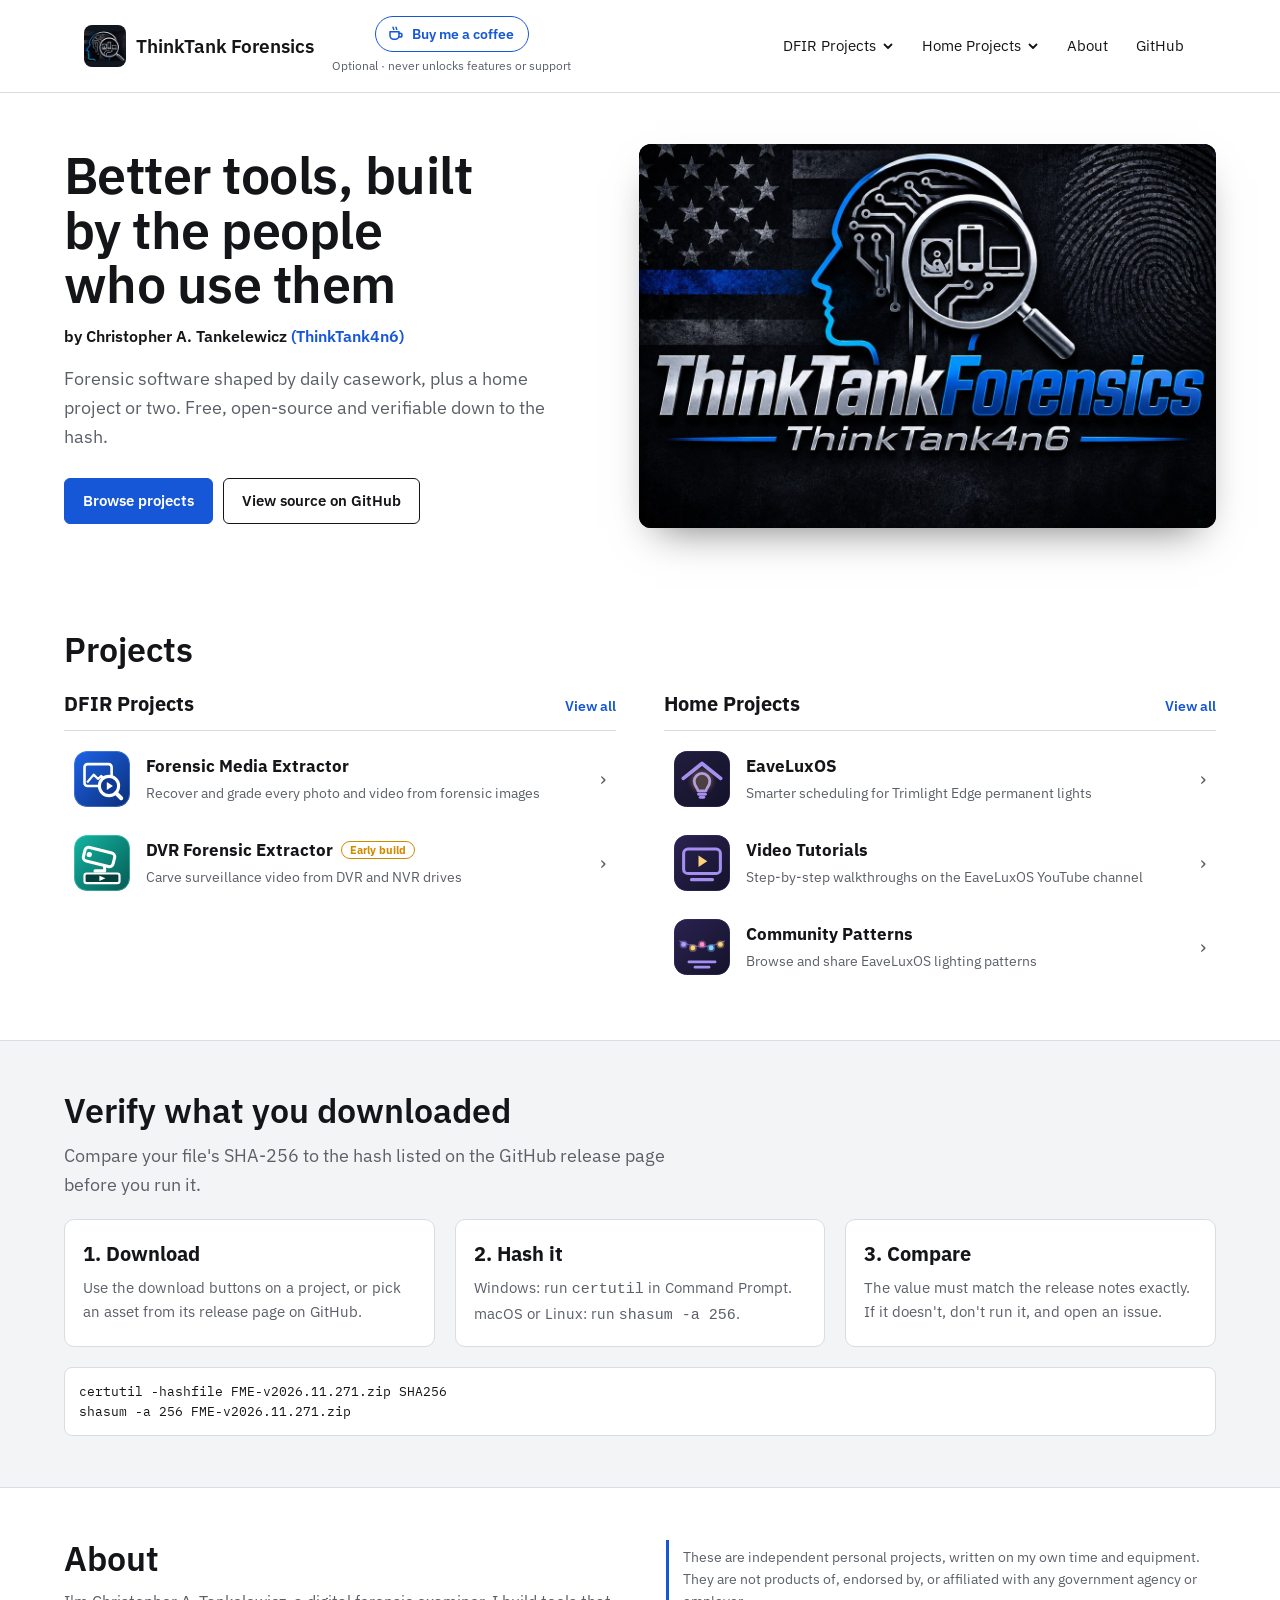
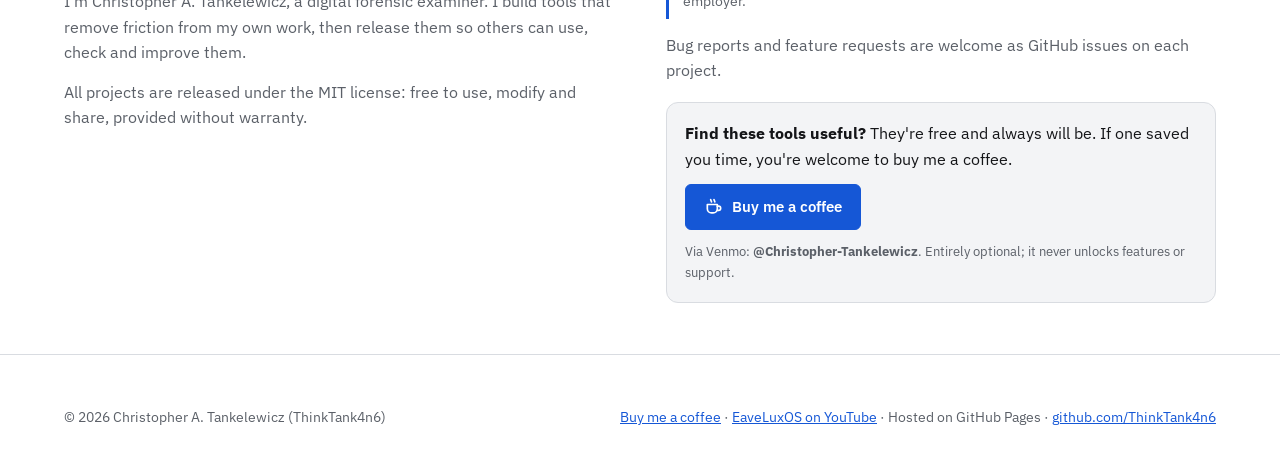
<file: index.html>
<!DOCTYPE html>
<html lang="en">
<head>
<meta charset="utf-8">
<meta name="viewport" content="width=device-width, initial-scale=1">
<title>ThinkTank Forensics</title>
<meta name="description" content="Free, open-source tools by Christopher A. Tankelewicz (ThinkTank4n6): DFIR tools for examiners and projects for the home.">
<link rel="icon" href="favicon-32.png" type="image/png">
<link rel="apple-touch-icon" href="apple-touch-icon.png">
<meta property="og:type" content="website">
<meta property="og:url" content="https://thinktankforensics.com/">
<meta property="og:title" content="ThinkTank Forensics">
<meta property="og:description" content="Free, open-source tools by Christopher A. Tankelewicz (ThinkTank4n6): DFIR tools for examiners and projects for the home.">
<meta property="og:image" content="https://thinktankforensics.com/og.jpg">
<meta property="og:image:width" content="1200">
<meta property="og:image:height" content="630">
<meta name="twitter:card" content="summary_large_image">
<meta name="theme-color" content="#0d0f13">
<link rel="preconnect" href="https://fonts.googleapis.com">
<link rel="preconnect" href="https://fonts.gstatic.com" crossorigin>
<link href="https://fonts.googleapis.com/css2?family=IBM+Plex+Mono:wght@400;600&family=IBM+Plex+Sans:wght@400;500;600&display=swap" rel="stylesheet">
<link rel="stylesheet" href="site.css">
</head>
<body>

<header class="top"><div class="wrap">
  <div class="lead">
  <a class="brand" href="./" aria-label="ThinkTank Forensics home">
    <img src="emblem.png" alt="" width="42" height="42">
    ThinkTank Forensics
  </a>
  <div class="tip"><a class="pill" href="https://venmo.com/u/Christopher-Tankelewicz" rel="noopener" aria-label="Buy me a coffee on Venmo"><svg viewBox="0 0 24 24" width="20" height="20" aria-hidden="true" fill="none" stroke="currentColor" stroke-width="2" stroke-linecap="round" stroke-linejoin="round"><path d="M4 9h12v5a5 5 0 0 1-5 5H9a5 5 0 0 1-5-5V9z"/><path d="M16 11h1.5a2.5 2.5 0 0 1 0 5H16"/><path d="M8 3c0 1.5 1 1.5 1 3M12 3c0 1.5 1 1.5 1 3"/></svg><span>Buy me a coffee</span></a><small>Optional · never unlocks features or support</small></div>
  </div>
  <nav aria-label="Main">
    <div class="dd" data-menu="DFIR"><button class="ddb" type="button" aria-expanded="false" aria-controls="m-dfir">DFIR Projects <svg class="chev" viewBox="0 0 12 12" width="12" height="12" aria-hidden="true"><path d="M2.5 4.5 6 8l3.5-3.5" fill="none" stroke="currentColor" stroke-width="1.8" stroke-linecap="round" stroke-linejoin="round"/></svg></button><div class="ddm" id="m-dfir" hidden></div></div>
    <div class="dd" data-menu="Home"><button class="ddb" type="button" aria-expanded="false" aria-controls="m-home">Home Projects <svg class="chev" viewBox="0 0 12 12" width="12" height="12" aria-hidden="true"><path d="M2.5 4.5 6 8l3.5-3.5" fill="none" stroke="currentColor" stroke-width="1.8" stroke-linecap="round" stroke-linejoin="round"/></svg></button><div class="ddm" id="m-home" hidden></div></div>
    <a href="./#about">About</a>
    <a href="https://github.com/ThinkTank4n6">GitHub</a>
  </nav>
</div></header>

<main id="top">
<section class="band hero"><div class="wrap">
  <div>
    <h1>Better tools, built by the people who use them</h1>
    <p class="byline">by Christopher A. Tankelewicz <span>(ThinkTank4n6)</span></p>
    <p class="lede">Forensic software shaped by daily casework, plus a home project or two. Free, open-source and verifiable down to the hash.</p>
    <div class="btns">
      <a class="btn solid" href="#projects">Browse projects</a>
      <a class="btn" href="https://github.com/ThinkTank4n6">View source on GitHub</a>
    </div>
  </div>
  <figure class="logo"><img src="logo.jpg" alt="ThinkTank Forensics logo: a circuit-board head profile with a magnifying glass over a hard drive, phone and laptop, above the name ThinkTank Forensics and the handle ThinkTank4n6" width="1200" height="800"></figure>
</div></section>

<section class="band" id="projects"><div class="wrap">
  <h2>Projects</h2>
  <div class="cols">
    <div class="col">
      <div class="colh"><h3>DFIR Projects</h3><a href="dfir.html">View all</a></div>
      <div class="rows" data-list="DFIR"></div>
    </div>
    <div class="col">
      <div class="colh"><h3>Home Projects</h3><a href="home.html">View all</a></div>
      <div class="rows" data-list="Home"></div>
    </div>
  </div>
</div></section>

<section class="band verify" id="verify"><div class="wrap">
  <h2>Verify what you downloaded</h2>
  <p class="lede" style="margin:0">Compare your file's SHA-256 to the hash listed on the GitHub release page before you run it.</p>
  <div class="steps">
    <div class="step"><h3>1. Download</h3><p>Use the download buttons on a project, or pick an asset from its release page on GitHub.</p></div>
    <div class="step"><h3>2. Hash it</h3><p>Windows: run <code>certutil</code> in Command Prompt. macOS or Linux: run <code>shasum -a 256</code>.</p></div>
    <div class="step"><h3>3. Compare</h3><p>The value must match the release notes exactly. If it doesn't, don't run it, and open an issue.</p></div>
  </div>
  <pre>certutil -hashfile FME-v2026.11.271.zip SHA256
shasum -a 256 FME-v2026.11.271.zip</pre>
</div></section>

<section class="band about" id="about"><div class="wrap">
  <div>
    <h2>About</h2>
    <p>I'm Christopher A. Tankelewicz, a digital forensic examiner. I build tools that remove friction from my own work, then release them so others can use, check and improve them.</p>
    <p>All projects are released under the MIT license: free to use, modify and share, provided without warranty.</p>
  </div>
  <div>
    <p class="note">These are independent personal projects, written on my own time and equipment. They are not products of, endorsed by, or affiliated with any government agency or employer.</p>
    <p>Bug reports and feature requests are welcome as GitHub issues on each project.</p>
    <div class="coffee">
      <p><b>Find these tools useful?</b> They're free and always will be. If one saved you time, you're welcome to buy me a coffee.</p>
      <a class="btn solid" href="https://venmo.com/u/Christopher-Tankelewicz" rel="noopener"><svg viewBox="0 0 24 24" width="20" height="20" aria-hidden="true" fill="none" stroke="currentColor" stroke-width="2" stroke-linecap="round" stroke-linejoin="round"><path d="M4 9h12v5a5 5 0 0 1-5 5H9a5 5 0 0 1-5-5V9z"/><path d="M16 11h1.5a2.5 2.5 0 0 1 0 5H16"/><path d="M8 3c0 1.5 1 1.5 1 3M12 3c0 1.5 1 1.5 1 3"/></svg> Buy me a coffee</a>
      <small>Via Venmo: <b>@Christopher-Tankelewicz</b>. Entirely optional; it never unlocks features or support.</small>
    </div>
  </div>
</div></section>
</main>

<footer class="band"><div class="wrap">
  <span>© <span id="yr">2026</span> Christopher A. Tankelewicz (ThinkTank4n6)</span>
  <span><a href="https://venmo.com/u/Christopher-Tankelewicz" rel="noopener">Buy me a coffee</a> · <a href="https://www.youtube.com/channel/UCGIO8UPksE7Y5YmotKnUUUQ" rel="noopener">EaveLuxOS on YouTube</a> · Hosted on GitHub Pages · <a href="https://github.com/ThinkTank4n6">github.com/ThinkTank4n6</a></span>
</div></footer>

<script src="site.js"></script>
</body>
</html>
</file>
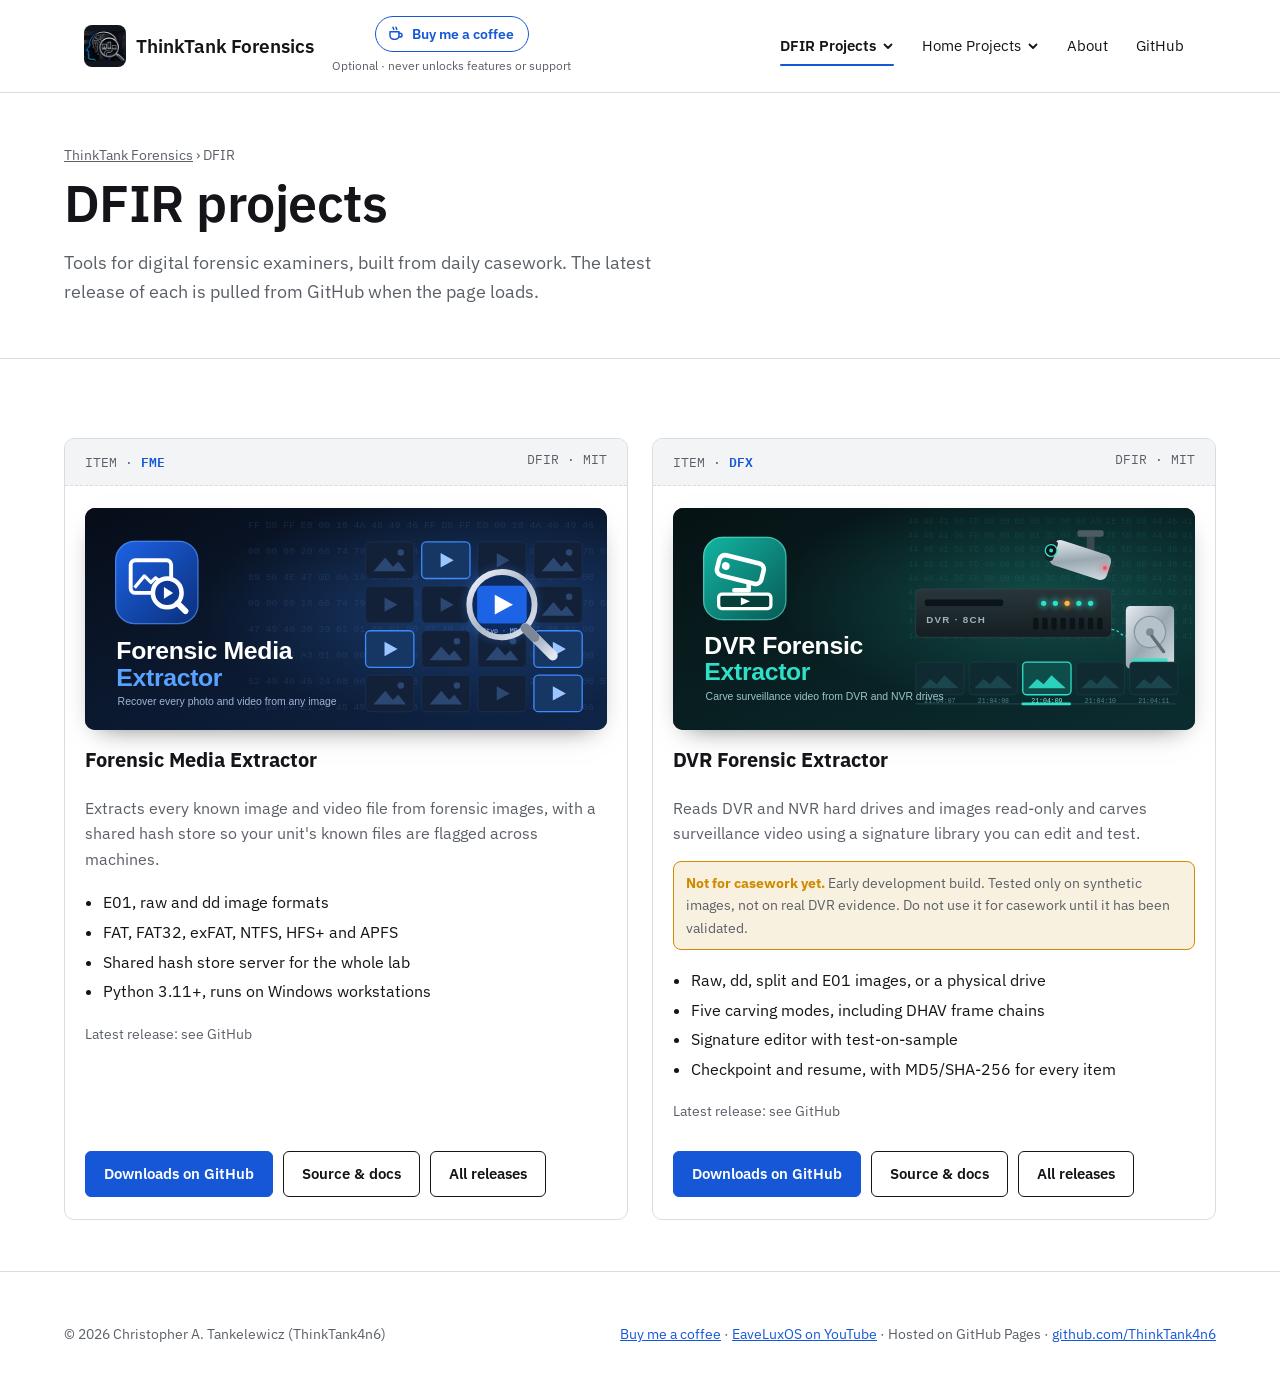
<file: dfir.html>
<!DOCTYPE html>
<html lang="en">
<head>
<meta charset="utf-8">
<meta name="viewport" content="width=device-width, initial-scale=1">
<title>DFIR projects · ThinkTank Forensics</title>
<meta name="description" content="Digital forensics tools by ThinkTank4n6: Forensic Media Extractor and DVR Forensic Extractor.">
<link rel="icon" href="favicon-32.png" type="image/png">
<link rel="apple-touch-icon" href="apple-touch-icon.png">
<meta property="og:type" content="website">
<meta property="og:url" content="https://thinktankforensics.com/dfir.html">
<meta property="og:title" content="DFIR projects · ThinkTank Forensics">
<meta property="og:description" content="Digital forensics tools by ThinkTank4n6: Forensic Media Extractor and DVR Forensic Extractor.">
<meta property="og:image" content="https://thinktankforensics.com/og.jpg">
<meta property="og:image:width" content="1200">
<meta property="og:image:height" content="630">
<meta name="twitter:card" content="summary_large_image">
<meta name="theme-color" content="#0d0f13">
<link rel="preconnect" href="https://fonts.googleapis.com">
<link rel="preconnect" href="https://fonts.gstatic.com" crossorigin>
<link href="https://fonts.googleapis.com/css2?family=IBM+Plex+Mono:wght@400;600&family=IBM+Plex+Sans:wght@400;500;600&display=swap" rel="stylesheet">
<link rel="stylesheet" href="site.css">
</head>
<body>

<header class="top"><div class="wrap">
  <div class="lead">
  <a class="brand" href="./" aria-label="ThinkTank Forensics home">
    <img src="emblem.png" alt="" width="42" height="42">
    ThinkTank Forensics
  </a>
  <div class="tip"><a class="pill" href="https://venmo.com/u/Christopher-Tankelewicz" rel="noopener" aria-label="Buy me a coffee on Venmo"><svg viewBox="0 0 24 24" width="20" height="20" aria-hidden="true" fill="none" stroke="currentColor" stroke-width="2" stroke-linecap="round" stroke-linejoin="round"><path d="M4 9h12v5a5 5 0 0 1-5 5H9a5 5 0 0 1-5-5V9z"/><path d="M16 11h1.5a2.5 2.5 0 0 1 0 5H16"/><path d="M8 3c0 1.5 1 1.5 1 3M12 3c0 1.5 1 1.5 1 3"/></svg><span>Buy me a coffee</span></a><small>Optional · never unlocks features or support</small></div>
  </div>
  <nav aria-label="Main">
    <div class="dd" data-menu="DFIR" data-current><button class="ddb" type="button" aria-expanded="false" aria-controls="m-dfir">DFIR Projects <svg class="chev" viewBox="0 0 12 12" width="12" height="12" aria-hidden="true"><path d="M2.5 4.5 6 8l3.5-3.5" fill="none" stroke="currentColor" stroke-width="1.8" stroke-linecap="round" stroke-linejoin="round"/></svg></button><div class="ddm" id="m-dfir" hidden></div></div>
    <div class="dd" data-menu="Home"><button class="ddb" type="button" aria-expanded="false" aria-controls="m-home">Home Projects <svg class="chev" viewBox="0 0 12 12" width="12" height="12" aria-hidden="true"><path d="M2.5 4.5 6 8l3.5-3.5" fill="none" stroke="currentColor" stroke-width="1.8" stroke-linecap="round" stroke-linejoin="round"/></svg></button><div class="ddm" id="m-home" hidden></div></div>
    <a href="./#about">About</a>
    <a href="https://github.com/ThinkTank4n6">GitHub</a>
  </nav>
</div></header>

<main id="top">
<section class="band phead"><div class="wrap">
  <p class="crumb"><a href="./">ThinkTank Forensics</a> › DFIR</p>
  <h1>DFIR projects</h1>
  <p class="lede" style="margin:0">Tools for digital forensic examiners, built from daily casework. The latest release of each is pulled from GitHub when the page loads.</p>
</div></section>

<section class="band"><div class="wrap">
  <div class="items" id="items" data-kind="DFIR"></div>
</div></section>
</main>

<footer class="band"><div class="wrap">
  <span>© <span id="yr">2026</span> Christopher A. Tankelewicz (ThinkTank4n6)</span>
  <span><a href="https://venmo.com/u/Christopher-Tankelewicz" rel="noopener">Buy me a coffee</a> · <a href="https://www.youtube.com/channel/UCGIO8UPksE7Y5YmotKnUUUQ" rel="noopener">EaveLuxOS on YouTube</a> · Hosted on GitHub Pages · <a href="https://github.com/ThinkTank4n6">github.com/ThinkTank4n6</a></span>
</div></footer>

<script src="site.js"></script>
</body>
</html>
</file>
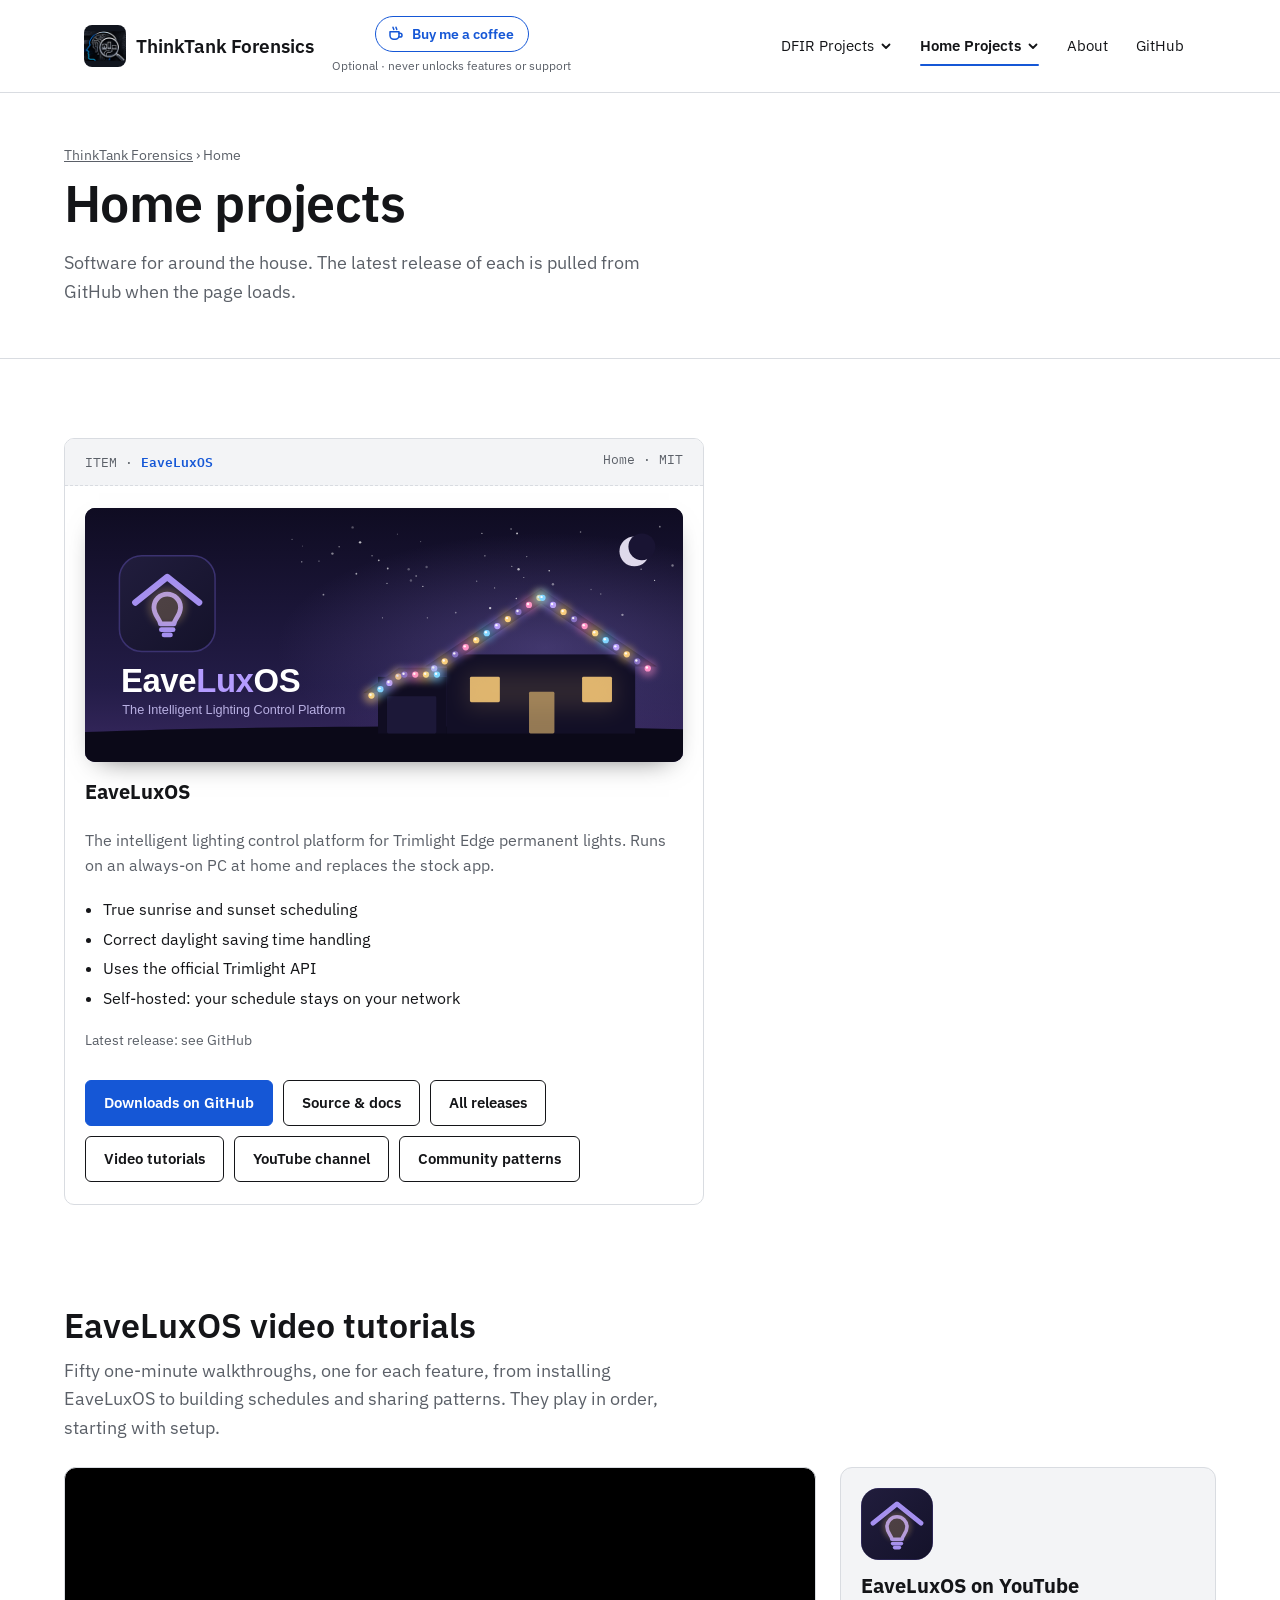
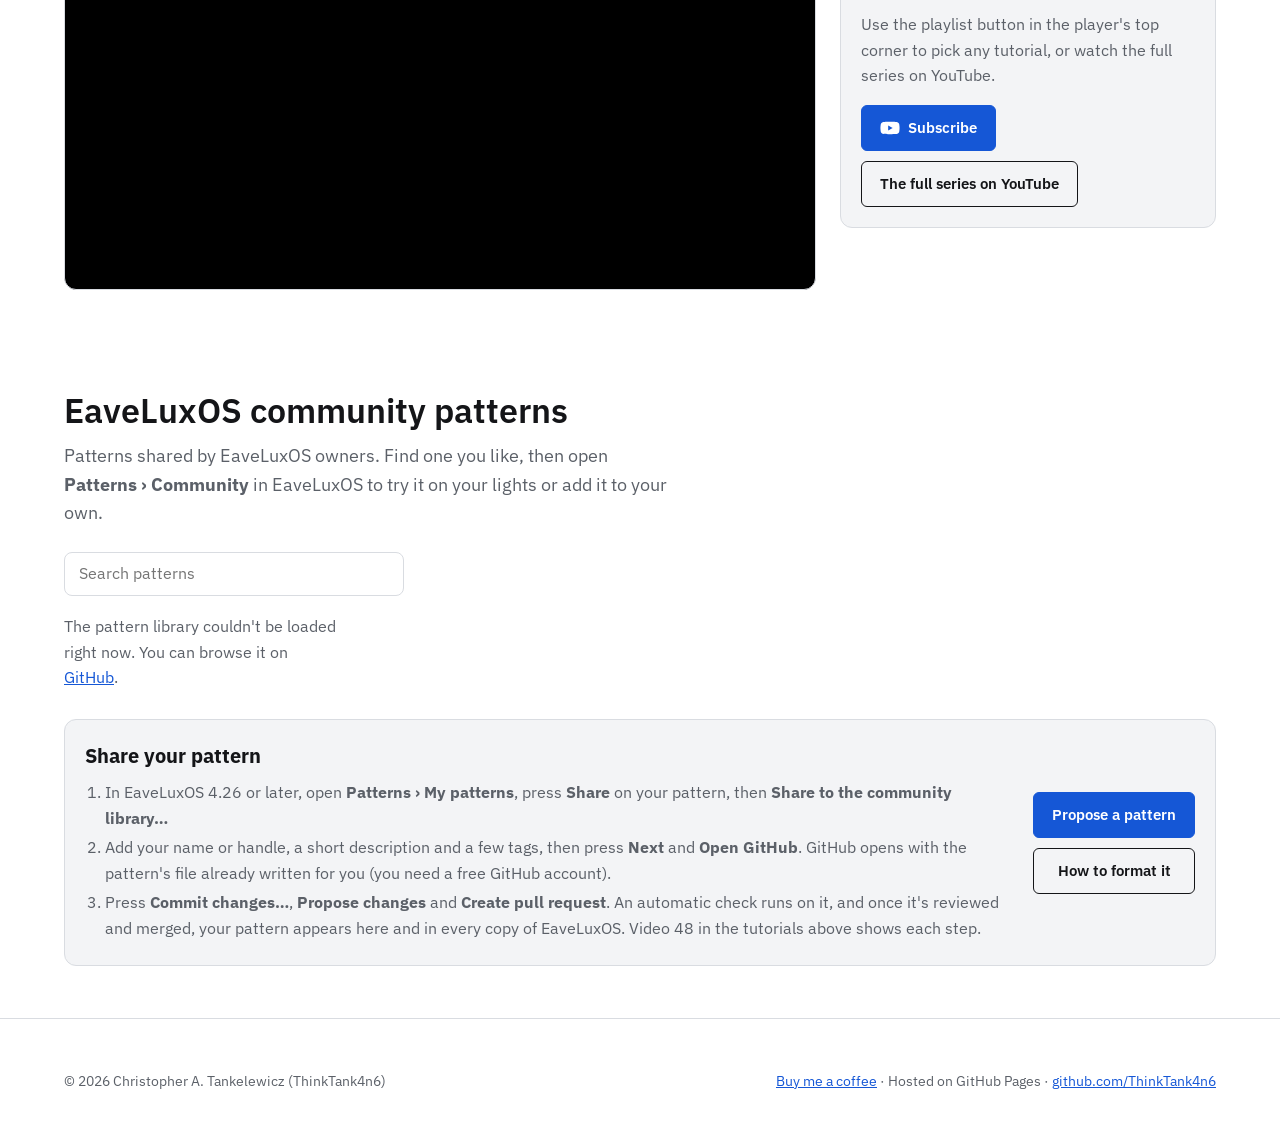
<file: home.html>
<!DOCTYPE html>
<html lang="en">
<head>
<meta charset="utf-8">
<meta name="viewport" content="width=device-width, initial-scale=1">
<title>Home projects · ThinkTank Forensics</title>
<meta name="description" content="Home projects by ThinkTank4n6: EaveLuxOS lighting control for Trimlight Edge, and its community pattern library.">
<link rel="icon" href="favicon-32.png" type="image/png">
<link rel="apple-touch-icon" href="apple-touch-icon.png">
<meta property="og:type" content="website">
<meta property="og:url" content="https://thinktankforensics.com/home.html">
<meta property="og:title" content="Home projects · ThinkTank Forensics">
<meta property="og:description" content="Home projects by ThinkTank4n6: EaveLuxOS lighting control for Trimlight Edge, and its community pattern library.">
<meta property="og:image" content="https://thinktankforensics.com/og.jpg">
<meta property="og:image:width" content="1200">
<meta property="og:image:height" content="630">
<meta name="twitter:card" content="summary_large_image">
<meta name="theme-color" content="#0d0f13">
<link rel="preconnect" href="https://fonts.googleapis.com">
<link rel="preconnect" href="https://fonts.gstatic.com" crossorigin>
<link href="https://fonts.googleapis.com/css2?family=IBM+Plex+Mono:wght@400;600&family=IBM+Plex+Sans:wght@400;500;600&display=swap" rel="stylesheet">
<link rel="stylesheet" href="site.css">
</head>
<body>

<header class="top"><div class="wrap">
  <div class="lead">
  <a class="brand" href="./" aria-label="ThinkTank Forensics home">
    <img src="emblem.png" alt="" width="42" height="42">
    ThinkTank Forensics
  </a>
  <div class="tip"><a class="pill" href="https://venmo.com/u/Christopher-Tankelewicz" rel="noopener" aria-label="Buy me a coffee on Venmo"><svg viewBox="0 0 24 24" width="20" height="20" aria-hidden="true" fill="none" stroke="currentColor" stroke-width="2" stroke-linecap="round" stroke-linejoin="round"><path d="M4 9h12v5a5 5 0 0 1-5 5H9a5 5 0 0 1-5-5V9z"/><path d="M16 11h1.5a2.5 2.5 0 0 1 0 5H16"/><path d="M8 3c0 1.5 1 1.5 1 3M12 3c0 1.5 1 1.5 1 3"/></svg><span>Buy me a coffee</span></a><small>Optional · never unlocks features or support</small></div>
  </div>
  <nav aria-label="Main">
    <div class="dd" data-menu="DFIR"><button class="ddb" type="button" aria-expanded="false" aria-controls="m-dfir">DFIR Projects <svg class="chev" viewBox="0 0 12 12" width="12" height="12" aria-hidden="true"><path d="M2.5 4.5 6 8l3.5-3.5" fill="none" stroke="currentColor" stroke-width="1.8" stroke-linecap="round" stroke-linejoin="round"/></svg></button><div class="ddm" id="m-dfir" hidden></div></div>
    <div class="dd" data-menu="Home" data-current><button class="ddb" type="button" aria-expanded="false" aria-controls="m-home">Home Projects <svg class="chev" viewBox="0 0 12 12" width="12" height="12" aria-hidden="true"><path d="M2.5 4.5 6 8l3.5-3.5" fill="none" stroke="currentColor" stroke-width="1.8" stroke-linecap="round" stroke-linejoin="round"/></svg></button><div class="ddm" id="m-home" hidden></div></div>
    <a href="./#about">About</a>
    <a href="https://github.com/ThinkTank4n6">GitHub</a>
  </nav>
</div></header>

<main id="top">
<section class="band phead"><div class="wrap">
  <p class="crumb"><a href="./">ThinkTank Forensics</a> › Home</p>
  <h1>Home projects</h1>
  <p class="lede" style="margin:0">Software for around the house. The latest release of each is pulled from GitHub when the page loads.</p>
</div></section>

<section class="band"><div class="wrap">
  <div class="items one" id="items" data-kind="Home"></div>
</div></section>

<section class="band" id="tutorials"><div class="wrap">
  <h2>EaveLuxOS video tutorials</h2>
  <p class="lede" style="margin:0">Fifty one-minute walkthroughs, one for each feature, from installing EaveLuxOS to building schedules and sharing patterns. They play in order, starting with setup.</p>
  <div class="yt">
    <div class="frame"><iframe src="https://www.youtube-nocookie.com/embed/videoseries?list=PLCBJvcrvb6B0&amp;rel=0" title="EaveLuxOS video tutorials" loading="lazy" referrerpolicy="strict-origin-when-cross-origin" allow="encrypted-media; picture-in-picture; fullscreen" allowfullscreen></iframe></div>
    <div class="ytside">
      <img src="img/eaveluxos-icon.svg" alt="" width="72" height="72">
      <h3>EaveLuxOS on YouTube</h3>
      <p>Use the playlist button in the player's top corner to pick any tutorial, or watch the full series on YouTube.</p>
      <div class="btns">
        <a class="btn solid ytbtn" href="https://www.youtube.com/channel/UCGIO8UPksE7Y5YmotKnUUUQ?sub_confirmation=1" rel="noopener"><svg viewBox="0 0 24 24" width="20" height="20" aria-hidden="true"><path fill="currentColor" d="M23 7.2a3 3 0 0 0-2.1-2.1C19 4.6 12 4.6 12 4.6s-7 0-8.9.5A3 3 0 0 0 1 7.2 31 31 0 0 0 .5 12a31 31 0 0 0 .5 4.8 3 3 0 0 0 2.1 2.1c1.9.5 8.9.5 8.9.5s7 0 8.9-.5a3 3 0 0 0 2.1-2.1 31 31 0 0 0 .5-4.8 31 31 0 0 0-.5-4.8zM9.8 15.1V8.9l5.4 3.1-5.4 3.1z"/></svg> Subscribe</a>
        <a class="btn" href="https://www.youtube.com/playlist?list=PLCBJvcrvb6B0" rel="noopener">The full series on YouTube</a>
      </div>
    </div>
  </div>
</div></section>

<section class="band" id="patterns"><div class="wrap">
  <h2>EaveLuxOS community patterns</h2>
  <p class="lede" style="margin:0">Patterns shared by EaveLuxOS owners. Find one you like, then open <b>Patterns › Community</b> in EaveLuxOS to try it on your lights or add it to your own.</p>
  <div class="pbar">
    <input id="pq" type="search" placeholder="Search patterns" aria-label="Search patterns" autocomplete="off">
    <div class="chips" id="ptags" role="group" aria-label="Filter by tag"></div>
  </div>
  <div class="pgrid" id="pgrid"><p class="pmsg">Loading the pattern library…</p></div>
  <div class="share">
    <div>
      <h3>Share your pattern</h3>
      <ol>
        <li>In EaveLuxOS 4.26 or later, open <b>Patterns › My patterns</b>, press <b>Share</b> on your pattern, then <b>Share to the community library…</b></li>
        <li>Add your name or handle, a short description and a few tags, then press <b>Next</b> and <b>Open GitHub</b>. GitHub opens with the pattern's file already written for you (you need a free GitHub account).</li>
        <li>Press <b>Commit changes…</b>, <b>Propose changes</b> and <b>Create pull request</b>. An automatic check runs on it, and once it's reviewed and merged, your pattern appears here and in every copy of EaveLuxOS. Video 48 in the tutorials above shows each step.</li>
      </ol>
    </div>
    <div class="btns">
      <a class="btn solid" href="https://github.com/ThinkTank4n6/eaveluxos-patterns/new/main/patterns">Propose a pattern</a>
      <a class="btn" href="https://github.com/ThinkTank4n6/eaveluxos-patterns#share-a-pattern">How to format it</a>
    </div>
  </div>
</div></section>
</main>

<footer class="band"><div class="wrap">
  <span>© <span id="yr">2026</span> Christopher A. Tankelewicz (ThinkTank4n6)</span>
  <span><a href="https://venmo.com/u/Christopher-Tankelewicz" rel="noopener">Buy me a coffee</a> · Hosted on GitHub Pages · <a href="https://github.com/ThinkTank4n6">github.com/ThinkTank4n6</a></span>
</div></footer>

<script src="site.js"></script>
</body>
</html>
</file>
<file: site.css>
/* VOICE: clinical, exact, quietly confident — a lab bench, not a billboard
   IDEA: an evidence bag with its chain-of-custody label; each project is an item
   PICTURE: a disk-sector map in hex, carved files lit up in evidence red
   COLOUR and TYPE: white bag, ink, badge blue #1557d6 from the logo; IBM Plex Sans + Plex Mono for data only
   LAYOUT: hero with sector map, two project items, how-to-verify band, footer */
:root{color-scheme:light dark;
  --bg:light-dark(#ffffff,#101113);--panel:light-dark(#f3f4f6,#1a1c1f);
  --ink:light-dark(#141518,#eceef1);--mute:light-dark(#5b6068,#a2a8b1);
  --line:light-dark(#d9dce1,#2c2f34);--red:light-dark(#1557d6,#3d8bff);
  --cell:light-dark(#e6e8ec,#23262a);--hit:light-dark(#1557d6,#3d8bff)}
:root[data-theme=light]{color-scheme:light}:root[data-theme=dark]{color-scheme:dark}
*{box-sizing:border-box;min-width:0}
html{scroll-padding-top:96px;scroll-behavior:smooth}
body{margin:0;background:var(--bg);color:var(--ink);font:16px/1.6 "IBM Plex Sans",system-ui,sans-serif;overflow-x:clip}
a{color:var(--red)}
.wrap{max-width:1240px;margin:0 auto}
.band{padding:clamp(28px,4vw,64px) max(5vw,16px)}
header.top{position:sticky;top:0;z-index:5;background:color-mix(in srgb,var(--bg) 92%,transparent);backdrop-filter:blur(8px);border-bottom:1px solid var(--line)}
.top .wrap{display:flex;align-items:center;gap:16px;padding:16px max(5vw,16px);flex-wrap:wrap;min-height:84px}
.brand{display:flex;align-items:center;gap:10px;font-weight:600;color:var(--ink);text-decoration:none;font-size:19px}
.brand img{width:42px;height:42px;border-radius:8px}
nav{margin-left:auto;display:flex;gap:4px;flex-wrap:wrap}
nav a{color:var(--ink);text-decoration:none;padding:10px 12px;border-radius:6px;font-size:15px}
nav a:hover,nav a:focus-visible{background:var(--panel)}
.hero .wrap{display:grid;grid-template-columns:minmax(0,1fr) minmax(0,1.1fr);gap:clamp(24px,4vw,56px);align-items:center}
h1{font-size:clamp(34px,5vw,52px);line-height:1.05;margin:0 0 18px;text-wrap:balance;font-weight:600;letter-spacing:-.01em}
h2{font-size:clamp(26px,3.4vw,34px);line-height:1.1;margin:0 0 12px;text-wrap:balance;font-weight:600}
h3{font-size:20px;margin:0 0 6px}
.byline{margin:-6px 0 16px;font-size:16px;font-weight:600;color:var(--ink)}.byline span{color:var(--red)}
.lede{font-size:18px;color:var(--mute);max-width:34em;margin:0 0 26px}
.btns{display:flex;gap:10px;flex-wrap:wrap}
.btn{display:inline-flex;align-items:center;justify-content:center;gap:8px;min-height:44px;padding:10px 18px;border-radius:6px;font-weight:600;font-size:15px;text-decoration:none;border:1.5px solid var(--ink);color:var(--ink);background:transparent}
.btn.solid{background:var(--red);border-color:var(--red);color:#fff}
:root{--red-ink:#fff}
.btn:hover{filter:brightness(1.08)}.btn:focus-visible,nav a:focus-visible{outline:3px solid var(--red);outline-offset:2px}
.logo{margin:0;border-radius:12px;overflow:hidden;box-shadow:0 18px 40px -18px rgba(0,0,0,.55);background:#0d0f13}.logo img{display:block;width:100%;height:auto}
.map{background:var(--panel);border:1px solid var(--line);border-radius:10px;padding:16px;font:12px/1 "IBM Plex Mono",monospace;color:var(--mute)}
.map .hd{display:flex;justify-content:space-between;gap:8px;margin-bottom:12px;flex-wrap:wrap}
.grid{display:grid;grid-template-columns:repeat(16,minmax(0,1fr));gap:3px}
.grid i{aspect-ratio:1;border-radius:2px;background:var(--cell);transition:background .5s}
.grid i.on{background:var(--hit)}
.grid i.img{background:color-mix(in srgb,var(--hit) 55%,var(--cell))}
.legend{display:flex;gap:16px;margin-top:12px;flex-wrap:wrap}
.legend span::before{content:"";display:inline-block;width:10px;height:10px;border-radius:2px;margin-right:6px;vertical-align:-1px;background:var(--c)}
.items{display:grid;grid-template-columns:repeat(2,minmax(0,1fr));gap:24px;margin-top:28px}
.item{border:1px solid var(--line);border-radius:10px;overflow:hidden;display:flex;flex-direction:column;background:var(--bg)}
.tag{display:flex;justify-content:space-between;gap:12px;padding:12px 20px;background:var(--panel);border-bottom:1px dashed var(--line);font:13px "IBM Plex Mono",monospace;color:var(--mute);flex-wrap:wrap}
.tag b{color:var(--red);font-weight:600}
.body{padding:22px 20px;display:flex;flex-direction:column;gap:14px;flex:1}
.body p{margin:0;color:var(--mute)}
.art{border-radius:10px;overflow:hidden;background:#0b0f1a;box-shadow:0 10px 26px -14px rgba(0,0,0,.6)}
.art img{display:block;width:100%;height:auto}
ul.feat{margin:0;padding-left:18px}ul.feat li{margin:4px 0}
.rel{font-size:14px;color:var(--mute);min-height:1.6em}
.rel code{font-family:"IBM Plex Mono",monospace;color:var(--ink)}
.body .btns{margin-top:auto}
.dl{display:grid;gap:12px}
.os{border:1px solid var(--line);border-radius:10px;padding:12px}
.os.mine{border-color:var(--red);box-shadow:0 0 0 1px var(--red) inset}
.os h4{margin:0 0 8px;font-size:15px;display:flex;gap:8px;align-items:center;flex-wrap:wrap}
.os h4 em{font-style:normal;font-size:12px;font-weight:600;color:#fff;background:var(--red);border-radius:99px;padding:2px 9px}
.file{display:flex;flex-direction:column;gap:2px;min-height:44px;justify-content:center;padding:8px 12px;margin-top:6px;border-radius:7px;background:var(--panel);text-decoration:none;color:var(--ink)}
.file:hover,.file:focus-visible{outline:2px solid var(--red);outline-offset:0}
.file span{font-weight:600;color:var(--red)}
.file small{color:var(--mute);font-size:13px;overflow-wrap:anywhere}
.sums{font-size:14px;margin:0}
.verify{background:var(--panel);border-top:1px solid var(--line);border-bottom:1px solid var(--line)}
.steps{display:grid;grid-template-columns:repeat(3,minmax(0,1fr));gap:20px;margin-top:20px}
.step{background:var(--bg);border:1px solid var(--line);border-radius:10px;padding:18px}
.step p{margin:6px 0 0;color:var(--mute);font-size:15px}
pre{overflow-x:auto;background:var(--bg);border:1px solid var(--line);border-radius:8px;padding:14px;font:13px/1.5 "IBM Plex Mono",monospace;margin:20px 0 0}
.about .wrap{display:grid;grid-template-columns:minmax(0,1fr) minmax(0,1fr);gap:clamp(24px,4vw,56px)}
.about p{color:var(--mute);margin:0 0 14px}
.coffee{margin-top:18px;border:1px solid var(--line);border-radius:12px;padding:18px;background:var(--panel);display:flex;flex-direction:column;gap:12px;align-items:flex-start}
.coffee p{margin:0;color:var(--ink)}.coffee small{color:var(--mute);font-size:13px}
.btn svg,nav a svg{flex:none}.lead{display:flex;align-items:center;gap:18px;flex-wrap:wrap}
.pill{display:inline-flex;align-items:center;gap:7px;min-height:36px;padding:6px 14px 6px 11px;border-radius:99px;border:1.5px solid var(--red);color:var(--red);font-size:14px;font-weight:600;text-decoration:none;white-space:nowrap}
.pill svg{width:18px;height:18px}
.tip{display:flex;flex-direction:column;align-items:center;gap:4px}.tip small{font-size:12px;color:var(--mute);white-space:nowrap}
.pill:hover{background:var(--red);color:#fff}.pill:focus-visible{outline:3px solid var(--red);outline-offset:2px}
@media(max-width:420px){.pill span,.tip small{display:none}.pill{padding:6px 9px}}
.note{font-size:14px;border-left:3px solid var(--red);padding:6px 0 6px 14px;color:var(--mute)}
footer{border-top:1px solid var(--line);font-size:14px;color:var(--mute)}
footer .wrap{display:flex;justify-content:space-between;gap:12px;flex-wrap:wrap}

.pbar{display:flex;gap:12px;flex-wrap:wrap;align-items:center;margin:24px 0 18px}
.pbar input{font:inherit;font-size:16px;min-height:44px;padding:8px 14px;border:1px solid var(--line);border-radius:8px;background:var(--bg);color:var(--ink);flex:1 1 220px;max-width:340px}
.pbar input:focus-visible{outline:3px solid var(--red);outline-offset:1px}
.chips{display:flex;gap:8px;flex-wrap:wrap}
.chip{font:inherit;font-size:14px;min-height:36px;padding:6px 14px;border-radius:99px;border:1px solid var(--line);background:var(--panel);color:var(--ink);cursor:pointer}
.chip[aria-pressed=true]{background:var(--red);border-color:var(--red);color:#fff}
.chip:focus-visible{outline:3px solid var(--red);outline-offset:2px}
.pgrid{display:grid;grid-template-columns:repeat(auto-fill,minmax(240px,1fr));gap:16px}
.pat{border:1px solid var(--line);border-radius:10px;overflow:hidden;background:var(--bg);display:flex;flex-direction:column}
.strip{background:linear-gradient(#141226,#1d1838);padding:20px 14px 16px;position:relative}
.strip::before{content:"";position:absolute;left:10px;right:10px;top:18px;height:2px;background:#3a3460}
.bulbs{display:flex;justify-content:space-between;position:relative}
.bulbs i{width:11px;height:11px;border-radius:50%;background:var(--c);box-shadow:0 0 8px 2px color-mix(in srgb,var(--c) 70%,transparent)}
.pat .pb{padding:14px 16px 16px;display:flex;flex-direction:column;gap:6px}
.pat h4{margin:0;font-size:17px}
.pat p{margin:0;color:var(--mute);font-size:15px}
.pat .by{font-size:13px}
.pat .tags{display:flex;gap:6px;flex-wrap:wrap;margin-top:4px}
.pat .tags span{font-size:12px;padding:2px 9px;border-radius:99px;background:var(--panel);color:var(--mute)}
.pat .kind{font-size:12px;font-weight:600;color:var(--red)}
.pmsg{color:var(--mute);margin:0}
.share{margin-top:28px;border:1px solid var(--line);border-radius:12px;padding:20px;display:grid;grid-template-columns:minmax(0,1fr) auto;gap:20px;align-items:center;background:var(--panel)}
.share ol{margin:8px 0 0;padding-left:20px;color:var(--mute)}.share li{margin:4px 0}
.share .btns{flex-direction:column}
@media(max-width:760px){.share{grid-template-columns:minmax(0,1fr)}.share .btns{flex-direction:row}}
@media(prefers-reduced-motion:no-preference){.bulbs i{animation:tw 2.4s ease-in-out infinite;animation-delay:calc(var(--n) * -0.17s)}@keyframes tw{50%{opacity:.55}}}
@media(max-width:860px){.items,.steps,.about .wrap{grid-template-columns:minmax(0,1fr)}}
@media(max-width:700px){.hero .wrap{grid-template-columns:minmax(0,1fr)}nav{margin-left:0;width:100%}}
@media(prefers-reduced-motion:reduce){html{scroll-behavior:auto}.grid i{transition:none}}

.phead{border-bottom:1px solid var(--line)}
.crumb{font-size:14px;color:var(--mute);margin:0 0 10px}.crumb a{color:var(--mute)}
.warn{border:1px solid #d08a00;background:color-mix(in srgb,#d08a00 12%,var(--bg));border-radius:8px;padding:10px 12px;font-size:14px;color:var(--ink)}
.warn b{color:#d08a00}
.items.one{grid-template-columns:minmax(0,1fr);max-width:640px}

/* navigation dropdowns */
nav{align-items:center}
.dd{position:relative}
.ddb{font:inherit;font-size:15px;color:var(--ink);background:none;border:0;padding:10px 12px;border-radius:6px;cursor:pointer;display:inline-flex;align-items:center;gap:6px;min-height:44px}
.ddb:hover,.ddb[aria-expanded=true]{background:var(--panel)}
.ddb:focus-visible{outline:3px solid var(--red);outline-offset:2px}
.dd[data-current] .ddb{font-weight:600}
.dd[data-current] .ddb::after{content:"";position:absolute;left:12px;right:12px;bottom:2px;height:2px;border-radius:2px;background:var(--red)}
.chev{transition:transform .15s}.ddb[aria-expanded=true] .chev{transform:rotate(180deg)}
.ddm{position:absolute;top:calc(100% + 8px);left:0;width:340px;background:var(--bg);border:1px solid var(--line);border-radius:12px;padding:8px;box-shadow:0 18px 40px -12px rgba(0,0,0,.45);z-index:20}
.ddm[hidden]{display:none}
.mi{display:flex;gap:12px;align-items:center;padding:10px;border-radius:8px;text-decoration:none;color:var(--ink)}
.mi:hover,.mi:focus-visible{background:var(--panel);outline:none}
.mi img{width:40px;height:40px;flex:none;border-radius:10px}
.mi b{display:block;font-size:15px}.mi small{display:block;color:var(--mute);font-size:13px;line-height:1.4}
.ddm .all{display:block;margin-top:4px;padding:10px;border-top:1px solid var(--line);color:var(--red);font-weight:600;font-size:14px;text-decoration:none}
.ddm .all:hover{text-decoration:underline}
/* homepage project lists */
.cols{display:grid;grid-template-columns:repeat(2,minmax(0,1fr));gap:clamp(24px,4vw,48px);margin-top:20px}
.colh{display:flex;justify-content:space-between;align-items:baseline;gap:12px;border-bottom:1px solid var(--line);padding-bottom:10px;margin-bottom:6px}
.colh h3{margin:0;font-size:20px}.colh a{color:var(--red);font-weight:600;font-size:14px;text-decoration:none}
.rows{display:flex;flex-direction:column}
.row{display:flex;gap:16px;align-items:center;padding:14px 10px;border-radius:10px;text-decoration:none;color:var(--ink)}
.row:hover,.row:focus-visible{background:var(--panel);outline:none}
.row img{width:56px;height:56px;flex:none;border-radius:13px}
.row .rt{flex:1}.row b{font-size:17px}.row small{display:block;color:var(--mute);font-size:14px;margin-top:2px}
.row .badge{font-size:11px;font-weight:700;color:#d08a00;border:1px solid #d08a00;border-radius:99px;padding:1px 8px;margin-left:8px;vertical-align:2px;white-space:nowrap}
.row .arr{color:var(--mute);font-size:20px;flex:none}
@media(max-width:860px){.cols{grid-template-columns:minmax(0,1fr)}}
@media(max-width:700px){.dd{position:static}.ddm{left:max(5vw,16px);right:max(5vw,16px);width:auto}}
@media(prefers-reduced-motion:reduce){.chev{transition:none}}


/* video tutorials (YouTube) */
.yt{display:grid;grid-template-columns:minmax(0,2fr) minmax(0,1fr);gap:24px;margin-top:24px;align-items:start}
.yt .frame{aspect-ratio:16/9;background:#000;border-radius:12px;overflow:hidden;border:1px solid var(--line)}
.yt iframe{display:block;width:100%;height:100%;border:0}
.ytside{border:1px solid var(--line);border-radius:12px;padding:20px;background:var(--panel);display:flex;flex-direction:column;gap:10px}
.ytside img{width:72px;height:72px;border-radius:18px}.ytside h3{margin:0}.ytside p{margin:0;color:var(--mute)}
.ytside .btns{margin-top:6px}.ytbtn svg{flex:none}
@media(max-width:860px){.yt{grid-template-columns:minmax(0,1fr)}}
</file>
